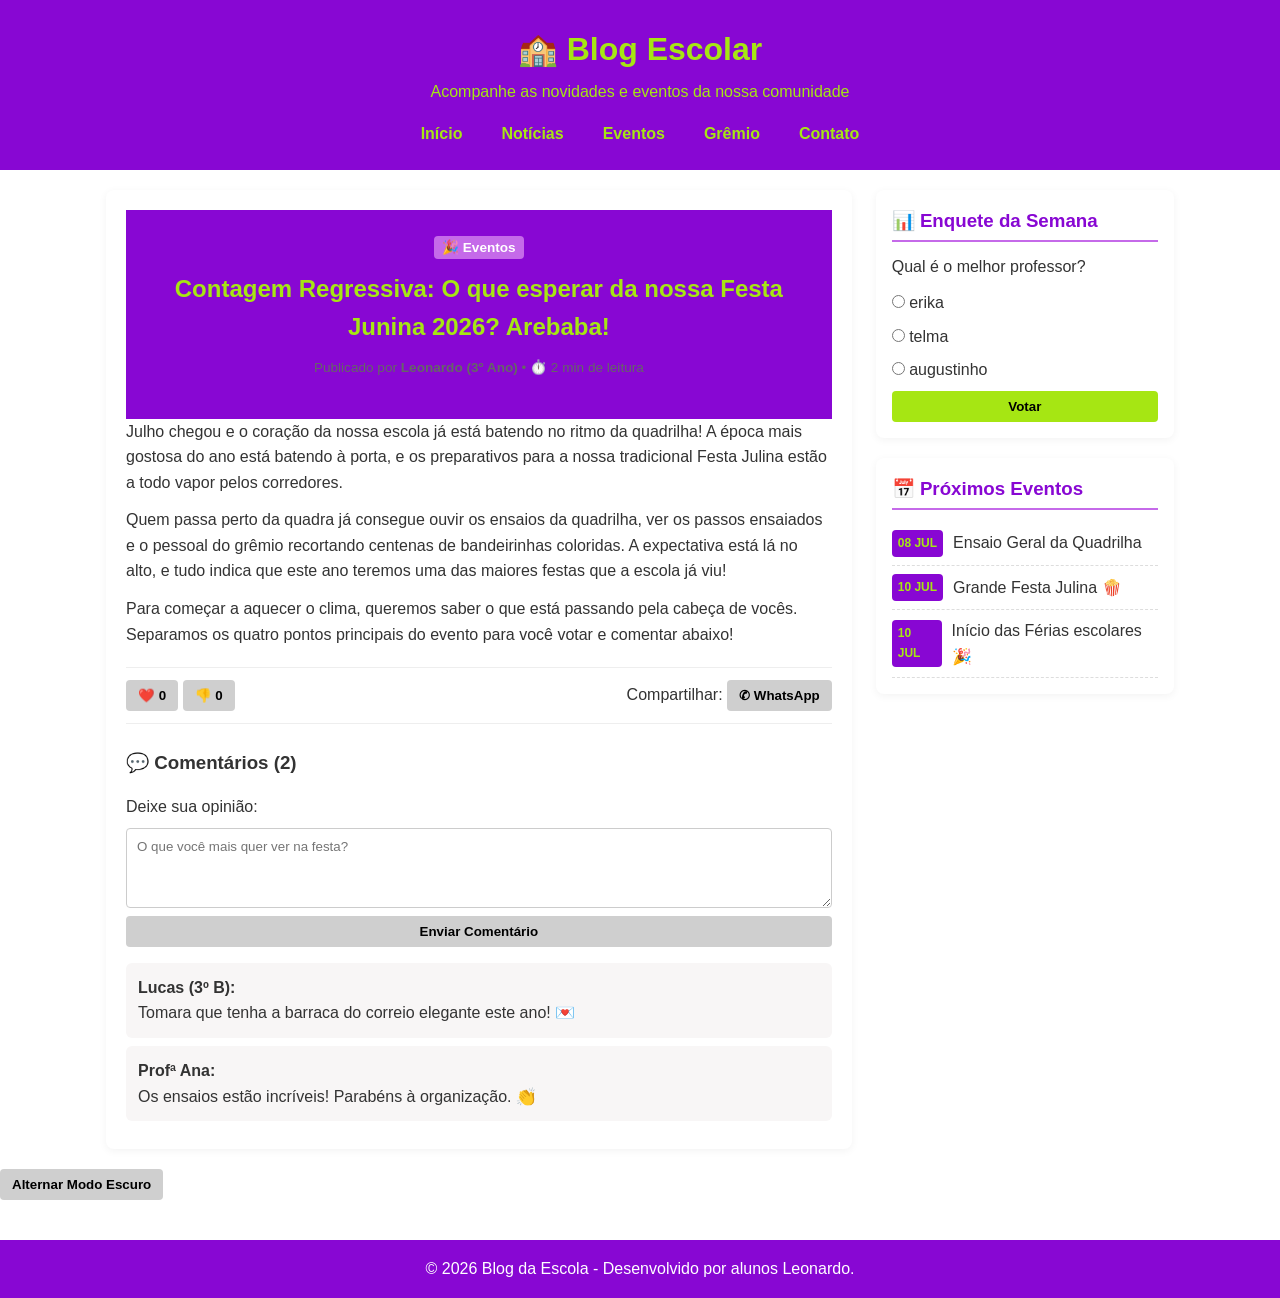
<file: index.html>
<!DOCTYPE html>
<html lang="pt-BR">
<head>
    <meta charset="UTF-8">
    <meta name="viewport" content="width=device-width, initial-scale=1.0">
    <title>Blog de Notícias da Escola</title>
    <link rel="stylesheet" href="style.css">
</head>

<body>

    <header class="header-principal">
        <div class="logo">
            <h1>🏫 Blog Escolar</h1>
            <p>Acompanhe as novidades e eventos da nossa comunidade</p>
        </div>
        <nav class="menu-navegacao">
    <ul>
        <li><a href="index.html">Início</a></li>
        <li><a href="noticias.html">Notícias</a></li>
        <li><a href="eventos.html">Eventos</a></li>
        <li><a href="gremio.html">Grêmio</a></li>
        <li><a href="contato.html">Contato</a></li>
    </ul>
</nav>
    </header>

    <div class="container-principal">
        
        <main class="feed-noticias">
            <article class="post">
                <header class="post-header">
                    <span class="tag-categoria">🎉 Eventos</span>
                    <h2>Contagem Regressiva: O que esperar da nossa Festa Junina 2026? Arebaba!</h2>
                    <p class="artigo-autor">
                        Publicado por <strong>Leonardo (3º Ano)</strong> • ⏱️ 2 min de leitura
                    </p>
                </header>
                
                <div class="post-conteudo">
                    <p>
                        Julho chegou e o coração da nossa escola já está batendo no ritmo da quadrilha! A época mais gostosa do ano está batendo à porta, e os preparativos para a nossa tradicional Festa Julina estão a todo vapor pelos corredores.
                    </p>
                    <p>
                        Quem passa perto da quadra já consegue ouvir os ensaios da quadrilha, ver os passos ensaiados e o pessoal do grêmio recortando centenas de bandeirinhas coloridas. A expectativa está lá no alto, e tudo indica que este ano teremos uma das maiores festas que a escola já viu!
                    </p>
                    <p>
                        Para começar a aquecer o clima, queremos saber o que está passando pela cabeça de vocês. Separamos os quatro pontos principais do evento para você votar e comentar abaixo!
                    </p>
                </div>

                <div class="post-acoes">
                    <div class="botoes-reacao">
                        <button type="button" aria-label="Curtir">❤️ <span>0</span></button>
                        <button type="button" aria-label="Não curtir">👎 <span>0</span></button>
                    </div>
                    <div class="compartilhar">
                        <span>Compartilhar:</span>
                        <button type="button">✆ WhatsApp</button>
                    </div>
                </div>

                <section class="secao-comentarios">
                    <h3>💬 Comentários (2)</h3>

                    <form class="form-comentario">
                        <label for="campo-comentario">Deixe sua opinião:</label>
                        <textarea id="campo-comentario" placeholder="O que você mais quer ver na festa?" required></textarea>
                        <button type="submit">Enviar Comentário</button>
                    </form>

                    <div class="lista-comentarios">
                        <div class="comentario-item">
                            <strong>Lucas (3º B):</strong>
                            <p>Tomara que tenha a barraca do correio elegante este ano! 💌</p>
                        </div>
                        <div class="comentario-item">
                            <strong>Profª Ana:</strong>
                            <p>Os ensaios estão incríveis! Parabéns à organização. 👏</p>
                        </div>
                    </div>
                </section>
            </article>
        </main>

        <aside class="sidebar">
            
            <section class="widget">
                <h3>📊 Enquete da Semana</h3>
                <p>Qual é o melhor professor?</p>
                <form class="form-enquete">
                    <label><input type="radio" name="barraca" value="comida"> erika</label>
                    <label><input type="radio" name="barraca" value="jogos"> telma</label>
                    <label><input type="radio" name="barraca" value="correio"> augustinho</label>
                    <button type="submit" class="btn-votar">Votar</button>
                </form>
            </section>

            <section class="widget">
                <h3>📅 Próximos Eventos</h3>
                <ul class="lista-agenda">
                    <li>
                        <span class="data">08 JUL</span>
                        <span class="evento">Ensaio Geral da Quadrilha</span>
                    </li>
                    <li>
                        <span class="data">10 JUL</span>
                        <span class="evento">Grande Festa Julina 🍿</span>
                    </li>
                    <li>
                        <span class="data">10 JUL</span>
                        <span class="evento">Início das Férias escolares 🎉</span>
                    </li>
                </ul>
            </section>

        </aside>

    </div>
    
    <button id="btn-dark-mode">Alternar Modo Escuro</button>

    <footer class="rodape-principal">
        <p>© 2026 Blog da Escola - Desenvolvido por alunos Leonardo.</p>
    </footer>

</body>
<script src="iscript.js"> </script>
</html>
</file>
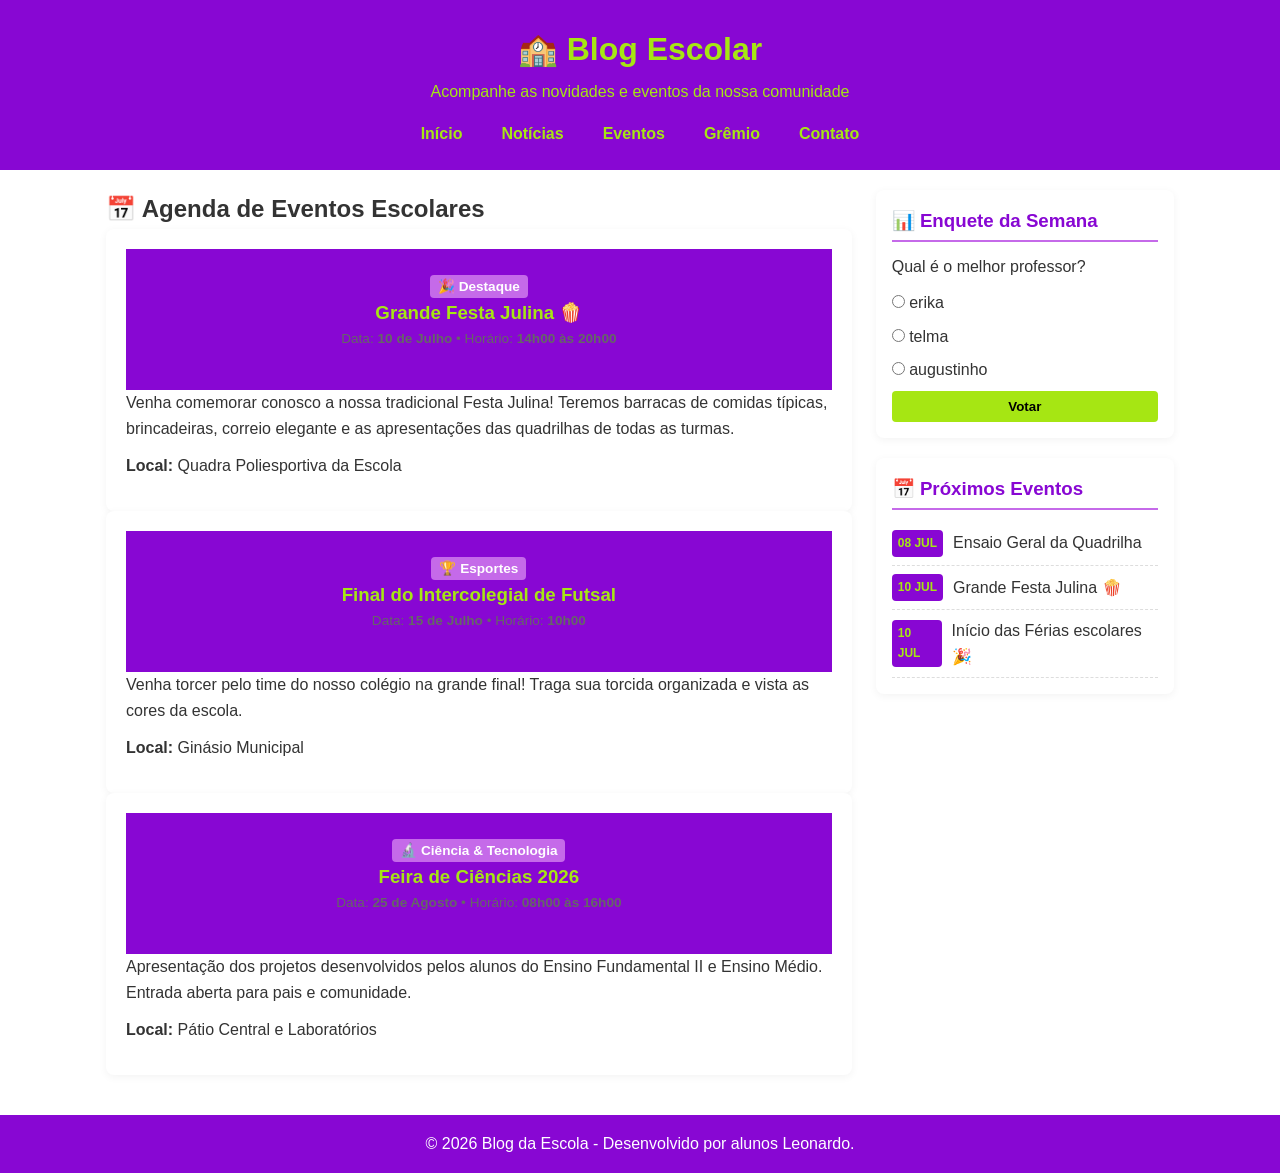
<file: eventos.html>
<!DOCTYPE html>
<html lang="pt-BR">
<head>
    <meta charset="UTF-8">
    <meta name="viewport" content="width=device-width, initial-scale=1.0">
    <title>Eventos - Blog Escolar</title>
    <link rel="stylesheet" href="style.css">
</head>
<body>

    <header class="header-principal">
        <div class="logo">
            <h1>🏫 Blog Escolar</h1>
            <p>Acompanhe as novidades e eventos da nossa comunidade</p>
        </div>
        <nav class="menu-navegacao">
            <ul>
                <li><a href="index.html">Início</a></li>
                <li><a href="noticias.html">Notícias</a></li>
                <li><a href="eventos.html">Eventos</a></li>
                <li><a href="gremio.html">Grêmio</a></li>
                <li><a href="contato.html">Contato</a></li>
            </ul>
        </nav>
    </header>

    <div class="container-principal">
        
        <main class="feed-noticias">
            <h2>📅 Agenda de Eventos Escolares</h2>
            
            <article class="post">
                <header class="post-header">
                    <span class="tag-categoria">🎉 Destaque</span>
                    <h3>Grande Festa Julina 🍿</h3>
                    <p class="artigo-autor">Data: <strong>10 de Julho</strong> • Horário: <strong>14h00 às 20h00</strong></p>
                </header>

                <div class="post-conteudo">
                    <p>Venha comemorar conosco a nossa tradicional Festa Julina! Teremos barracas de comidas típicas, brincadeiras, correio elegante e as apresentações das quadrilhas de todas as turmas.</p>
                    <p><strong>Local:</strong> Quadra Poliesportiva da Escola</p>
                </div>
            </article>

            <article class="post">
                <header class="post-header">
                    <span class="tag-categoria">🏆 Esportes</span>
                    <h3>Final do Intercolegial de Futsal</h3>
                    <p class="artigo-autor">Data: <strong>15 de Julho</strong> • Horário: <strong>10h00</strong></p>
                </header>

                <div class="post-conteudo">
                    <p>Venha torcer pelo time do nosso colégio na grande final! Traga sua torcida organizada e vista as cores da escola.</p>
                    <p><strong>Local:</strong> Ginásio Municipal</p>
                </div>
            </article>

            <article class="post">
                <header class="post-header">
                    <span class="tag-categoria">🔬 Ciência & Tecnologia</span>
                    <h3>Feira de Ciências 2026</h3>
                    <p class="artigo-autor">Data: <strong>25 de Agosto</strong> • Horário: <strong>08h00 às 16h00</strong></p>
                </header>

                <div class="post-conteudo">
                    <p>Apresentação dos projetos desenvolvidos pelos alunos do Ensino Fundamental II e Ensino Médio. Entrada aberta para pais e comunidade.</p>
                    <p><strong>Local:</strong> Pátio Central e Laboratórios</p>
                </div>
            </article>

        </main>

        <aside class="sidebar">
            
            <section class="widget">
                <h3>📊 Enquete da Semana</h3>
                <p>Qual é o melhor professor?</p>
                <form class="form-enquete">
                    <label><input type="radio" name="barraca" value="comida"> erika</label>
                    <label><input type="radio" name="barraca" value="jogos"> telma</label>
                    <label><input type="radio" name="barraca" value="correio"> augustinho</label>
                    <button type="submit" class="btn-votar">Votar</button>
                </form>
            </section>

            <section class="widget">
                <h3>📅 Próximos Eventos</h3>
                <ul class="lista-agenda">
                    <li>
                        <span class="data">08 JUL</span>
                        <span class="evento">Ensaio Geral da Quadrilha</span>
                    </li>
                    <li>
                        <span class="data">10 JUL</span>
                        <span class="evento">Grande Festa Julina 🍿</span>
                    </li>
                    <li>
                        <span class="data">10 JUL</span>
                        <span class="evento">Início das Férias escolares 🎉</span>
                    </li>
                </ul>
            </section>

        </aside>

    </div>

    <footer class="rodape-principal">
        <p>© 2026 Blog da Escola - Desenvolvido por alunos Leonardo.</p>
    </footer>

    <script src="iscript.js"></script>
</body>
</html>
</file>
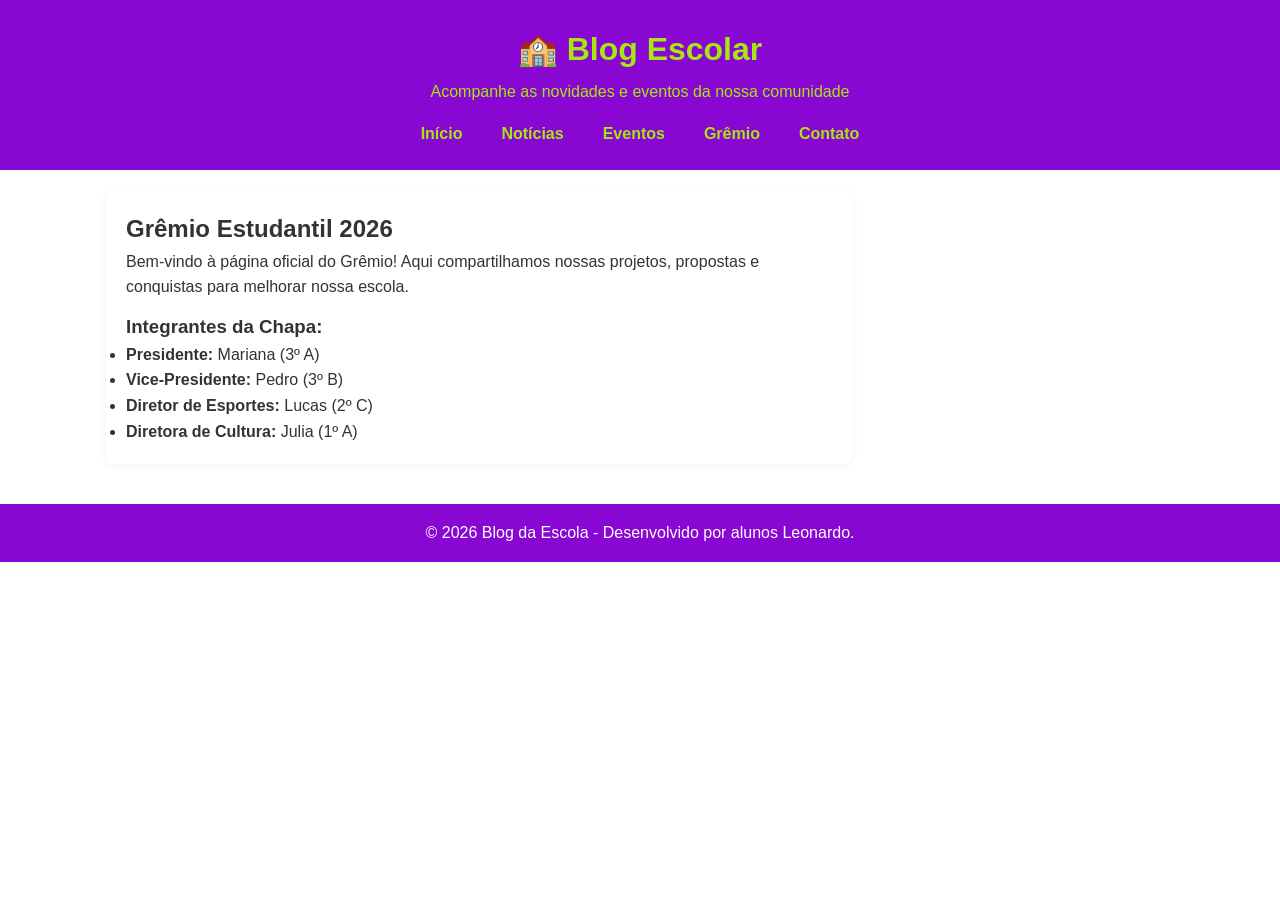
<file: gremio.html>
<!DOCTYPE html>
<html lang="pt-BR">
<head>
    <meta charset="UTF-8">
    <meta name="viewport" content="width=device-width, initial-scale=1.0">
    <title>Grêmio Estudantil - Blog Escolar</title>
    <link rel="stylesheet" href="style.css">
</head>
<body>
    <header class="header-principal">
        <div class="logo">
            <h1>🏫 Blog Escolar</h1>
            <p>Acompanhe as novidades e eventos da nossa comunidade</p>
        </div>
        <nav class="menu-navegacao">
            <ul>
                <li><a href="index.html">Início</a></li>
                <li><a href="noticias.html">Notícias</a></li>
                <li><a href="eventos.html">Eventos</a></li>
                <li><a href="gremio.html">Grêmio</a></li>
                <li><a href="contato.html">Contato</a></li>
            </ul>
        </nav>
    </header>

    <div class="container-principal">
        <main class="feed-noticias">
            <article class="post">
                <h2>Grêmio Estudantil 2026</h2>
                <div class="post-conteudo">
                    <p>Bem-vindo à página oficial do Grêmio! Aqui compartilhamos nossas projetos, propostas e conquistas para melhorar nossa escola.</p>
                    
                    <h3>Integrantes da Chapa:</h3>
                    <ul>
                        <li><strong>Presidente:</strong> Mariana (3º A)</li>
                        <li><strong>Vice-Presidente:</strong> Pedro (3º B)</li>
                        <li><strong>Diretor de Esportes:</strong> Lucas (2º C)</li>
                        <li><strong>Diretora de Cultura:</strong> Julia (1º A)</li>
                    </ul>
                </div>
            </article>
        </main>
    </div>

    <footer class="rodape-principal">
        <p>© 2026 Blog da Escola - Desenvolvido por alunos Leonardo.</p>
    </footer>
    <script src="iscript.js"></script>
</body>
</html>
</file>
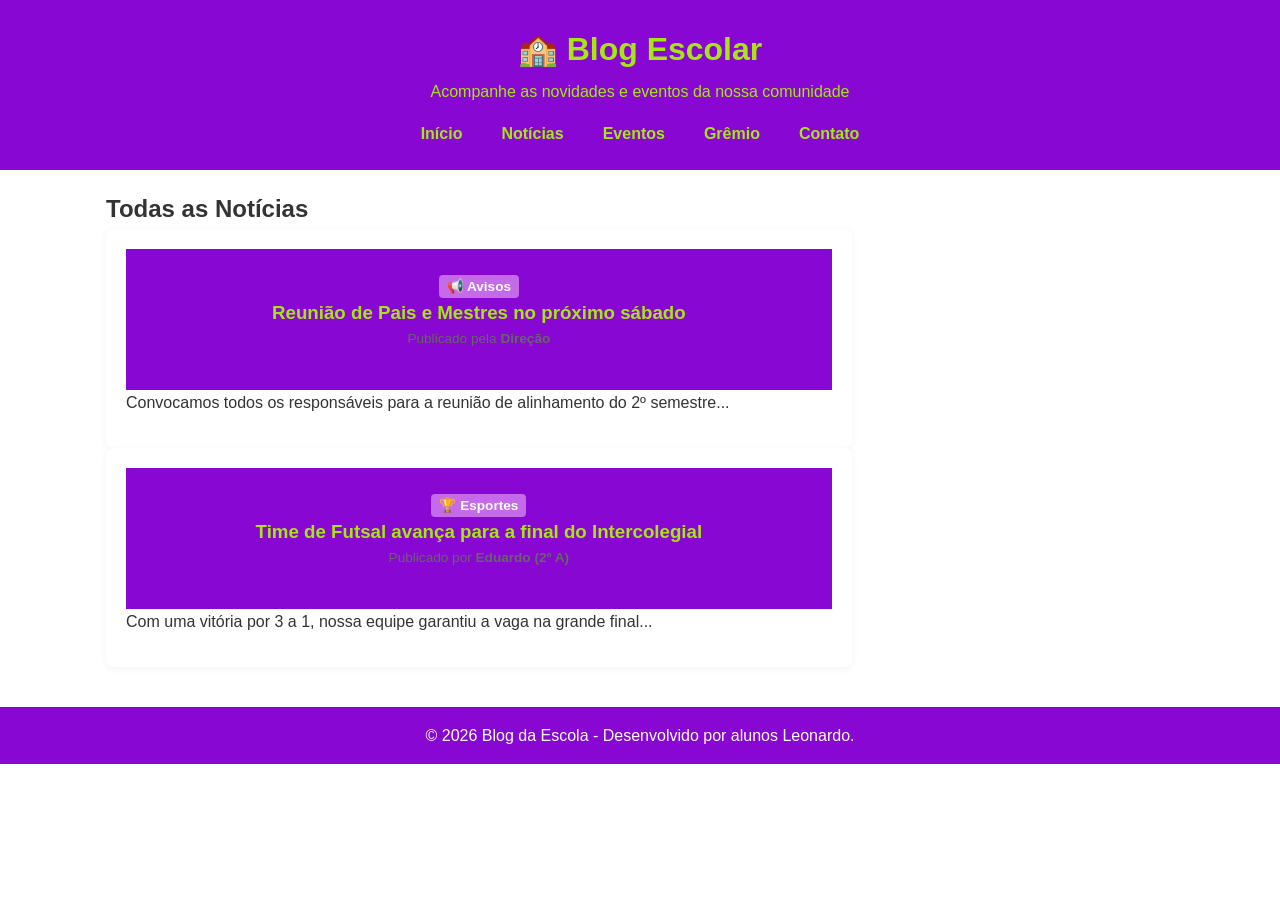
<file: noticias.html>
<!DOCTYPE html>
<html lang="pt-BR">
<head>
    <meta charset="UTF-8">
    <meta name="viewport" content="width=device-width, initial-scale=1.0">
    <title>Notícias - Blog Escolar</title>
    <link rel="stylesheet" href="style.css">
</head>
<body>
    <header class="header-principal">
        <div class="logo">
            <h1>🏫 Blog Escolar</h1>
            <p>Acompanhe as novidades e eventos da nossa comunidade</p>
        </div>
        <nav class="menu-navegacao">
            <ul>
                <li><a href="index.html">Início</a></li>
                <li><a href="noticias.html">Notícias</a></li>
                <li><a href="eventos.html">Eventos</a></li>
                <li><a href="gremio.html">Grêmio</a></li>
                <li><a href="contato.html">Contato</a></li>
            </ul>
        </nav>
    </header>

    <div class="container-principal">
        <main class="feed-noticias">
            <h2>Todas as Notícias</h2>
            
            <article class="post">
                <header class="post-header">
                    <span class="tag-categoria">📢 Avisos</span>
                    <h3>Reunião de Pais e Mestres no próximo sábado</h3>
                    <p class="artigo-autor">Publicado pela <strong>Direção</strong></p>
                </header>
                <div class="post-conteudo">
                    <p>Convocamos todos os responsáveis para a reunião de alinhamento do 2º semestre...</p>
                </div>
            </article>

            <article class="post">
                <header class="post-header">
                    <span class="tag-categoria">🏆 Esportes</span>
                    <h3>Time de Futsal avança para a final do Intercolegial</h3>
                    <p class="artigo-autor">Publicado por <strong>Eduardo (2º A)</strong></p>
                </header>
                <div class="post-conteudo">
                    <p>Com uma vitória por 3 a 1, nossa equipe garantiu a vaga na grande final...</p>
                </div>
            </article>
        </main>
    </div>

    <footer class="rodape-principal">
        <p>© 2026 Blog da Escola - Desenvolvido por alunos Leonardo.</p>
    </footer>
    <script src="iscript.js"></script>
</body>
</html>
</file>
<file: style.css>
:root {
    --cor-primaria: #8807d3;
    --cor-secundaria: #c56ae9;
    --cor-fundo: #f8f6f6;
    --cor-texto: #000000;
    --cor-contraste: #a6e613;
    --cor-botao: #cfcfcf;
}

* {
    box-sizing: border-box;
    margin: 0;
    padding: 0;
}

body {
    max-width: 100vw;
    font-family: Arial, Helvetica, sans-serif;
    background-color: var(--cor-fundo);
    color: var(--cor-texto);
    line-height: 1.6;
}

/* Header & Navegação */
header {
    background-color: var(--cor-primaria);
    color: var(--cor-contraste);
    text-align: center;
    margin: 0 auto;
    padding: 24px 16px;
}

header h1 {
    font-size: 2rem;
    margin-bottom: 4px;
}

.menu-navegacao {
    margin-top: 16px;
}

.menu-navegacao ul {
    list-style: none;
    display: flex;
    justify-content: center;
    gap: 15px;
    flex-wrap: wrap;
}

.menu-navegacao a {
    color: var(--cor-contraste);
    text-decoration: none;
    font-weight: bold;
    padding: 6px 12px;
    border-radius: 4px;
    transition: background-color 0.2s;
}

.menu-navegacao a:hover {
    background-color: var(--cor-secundaria);
    color: #ffffff;
}

/* Layout Principal */
.container-principal {
    max-width: 1100px;
    margin: 20px auto;
    padding: 0 16px;
    display: grid;
    grid-template-columns: 1fr;
    gap: 24px;
}

@media (min-width: 768px) {
    .container-principal {
        grid-template-columns: 2.5fr 1fr;
    }
}

/* Post e Conteúdo */
.post {
    background: #ffffff;
    padding: 20px;
    border-radius: 8px;
    box-shadow: 0 2px 8px rgba(0,0,0,0.05);
}

.tag-categoria {
    background-color: var(--cor-secundaria);
    color: #ffffff;
    padding: 4px 8px;
    border-radius: 4px;
    font-size: 0.85rem;
    font-weight: bold;
}

.post-header h2 {
    margin: 10px 0;
    color: var(--cor-contraste);
}

.artigo-autor {
    font-size: 0.85rem;
    color: #666;
    margin-bottom: 16px;
}

.post-figura {
    margin: 16px 0;
}

.post-imagem {
    width: 100%;
    height: auto;
    border-radius: 6px;
    display: block;
}

.post-conteudo p {
    margin-bottom: 12px;
}

/* Interações e Ações */
.post-acoes {
    display: flex;
    justify-content: space-between;
    align-items: center;
    border-top: 1px solid #eee;
    border-bottom: 1px solid #eee;
    padding: 12px 0;
    margin: 20px 0;
    flex-wrap: wrap;
    gap: 10px;
}

button {
    cursor: pointer;
    border: none;
    background-color: var(--cor-botao);
    padding: 8px 12px;
    border-radius: 4px;
    font-weight: bold;
    transition: filter 0.2s;
}

button:hover {
    filter: brightness(0.9);
}

.btn-principal, .btn-votar {
    background-color: var(--cor-contraste);
    color: #000000;
}

/* Comentários */
.secao-comentarios {
    margin-top: 24px;
}

.form-comentario {
    display: flex;
    flex-direction: column;
    gap: 8px;
    margin: 16px 0;
}

.form-comentario textarea {
    padding: 10px;
    border: 1px solid #ccc;
    border-radius: 4px;
    resize: vertical;
    min-height: 80px;
    font-family: inherit;
}

.comentario-item {
    background-color: var(--cor-fundo);
    padding: 12px;
    border-radius: 6px;
    margin-bottom: 8px;
}

/* Sidebar & Widgets */
.sidebar {
    display: flex;
    flex-direction: column;
    gap: 20px;
}

.widget {
    background: #ffffff;
    padding: 16px;
    border-radius: 8px;
    box-shadow: 0 2px 8px rgba(0,0,0,0.05);
}

.widget h3 {
    color: var(--cor-primaria);
    margin-bottom: 12px;
    border-bottom: 2px solid var(--cor-secundaria);
    padding-bottom: 4px;
}

.form-enquete {
    display: flex;
    flex-direction: column;
    gap: 8px;
    margin-top: 10px;
}

.form-enquete label {
    cursor: pointer;
}

.lista-agenda {
    list-style: none;
}

.lista-agenda li {
    display: flex;
    gap: 10px;
    align-items: center;
    padding: 8px 0;
    border-bottom: 1px dashed #ddd;
}

.lista-agenda .data {
    background-color: var(--cor-primaria);
    color: var(--cor-contraste);
    font-size: 0.75rem;
    font-weight: bold;
    padding: 4px 6px;
    border-radius: 4px;
}

/* Rodapé */
footer {
    background-color: var(--cor-primaria);
    color: #ffffff;
    text-align: center;
    padding: 16px;
    margin-top: 40px;
}
/* Efeitos visuais para todos os botões */
button, .btn-votar {
    transition: transform 0.2s cubic-bezier(0.175, 0.885, 0.32, 1.275), 
                background-color 0.2s ease, 
                box-shadow 0.2s ease;
    cursor: pointer;
}

/* Animação ao passar o mouse (Hover) */
button:hover, .btn-votar:hover {
    transform: translateY(-2px) scale(1.05);
    box-shadow: 0 4px 10px rgba(0, 0, 0, 0.15);
}

/* Animação ao clicar (Active) */
button:active, .btn-votar:active {
    transform: scale(0.95);
}

/* Animações específicas via JavaScript */

/* Efeito de pulso para o botão Curtir (Corção) */
@keyframes heartPulse {
    0% { transform: scale(1); }
    50% { transform: scale(1.3); }
    100% { transform: scale(1); }
}

.animar-curtiu {
    animation: heartPulse 0.4s ease-in-out;
    color: #e74c3c;
}

/* Efeito de balanço para o botão Não Curtir (Joinha) */
@keyframes thumbShake {
    0% { transform: rotate(0deg); }
    25% { transform: rotate(-15deg); }
    75% { transform: rotate(15deg); }
    100% { transform: rotate(0deg); }
}

.animar-descurtiu {
    animation: thumbShake 0.4s ease-in-out;
}

/* Estilos padrão (Modo Claro) */
body {
  background-color: #ffffff;
  color: #333333;
  transition: background-color 0.3s, color 0.3s;
}

/* Estilos para o Modo Escuro */
body.dark-mode {
  background-color: #121212;
  color: #e0e0e0;
}

/* Opcional: ajustar links e cartões no modo escuro */
body.dark-mode a {
  color: #bb86fc;
}
</file>
